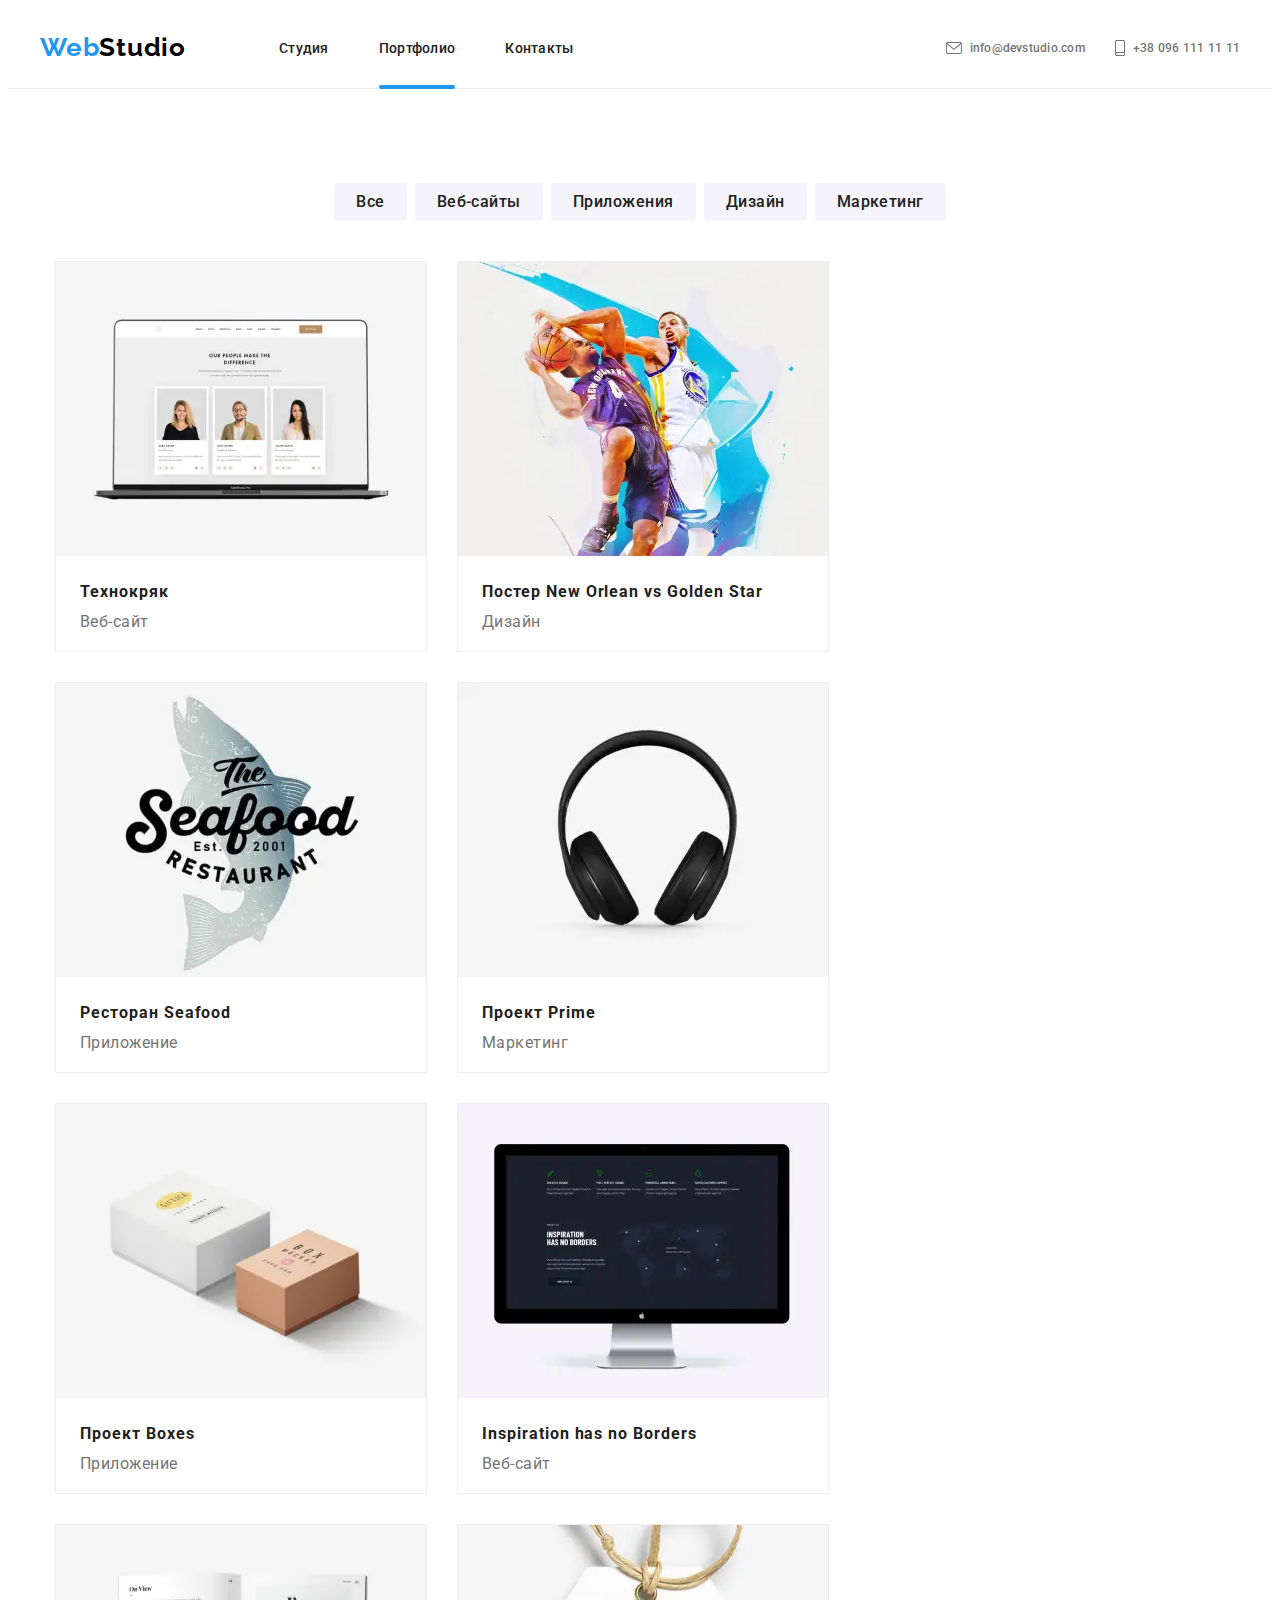
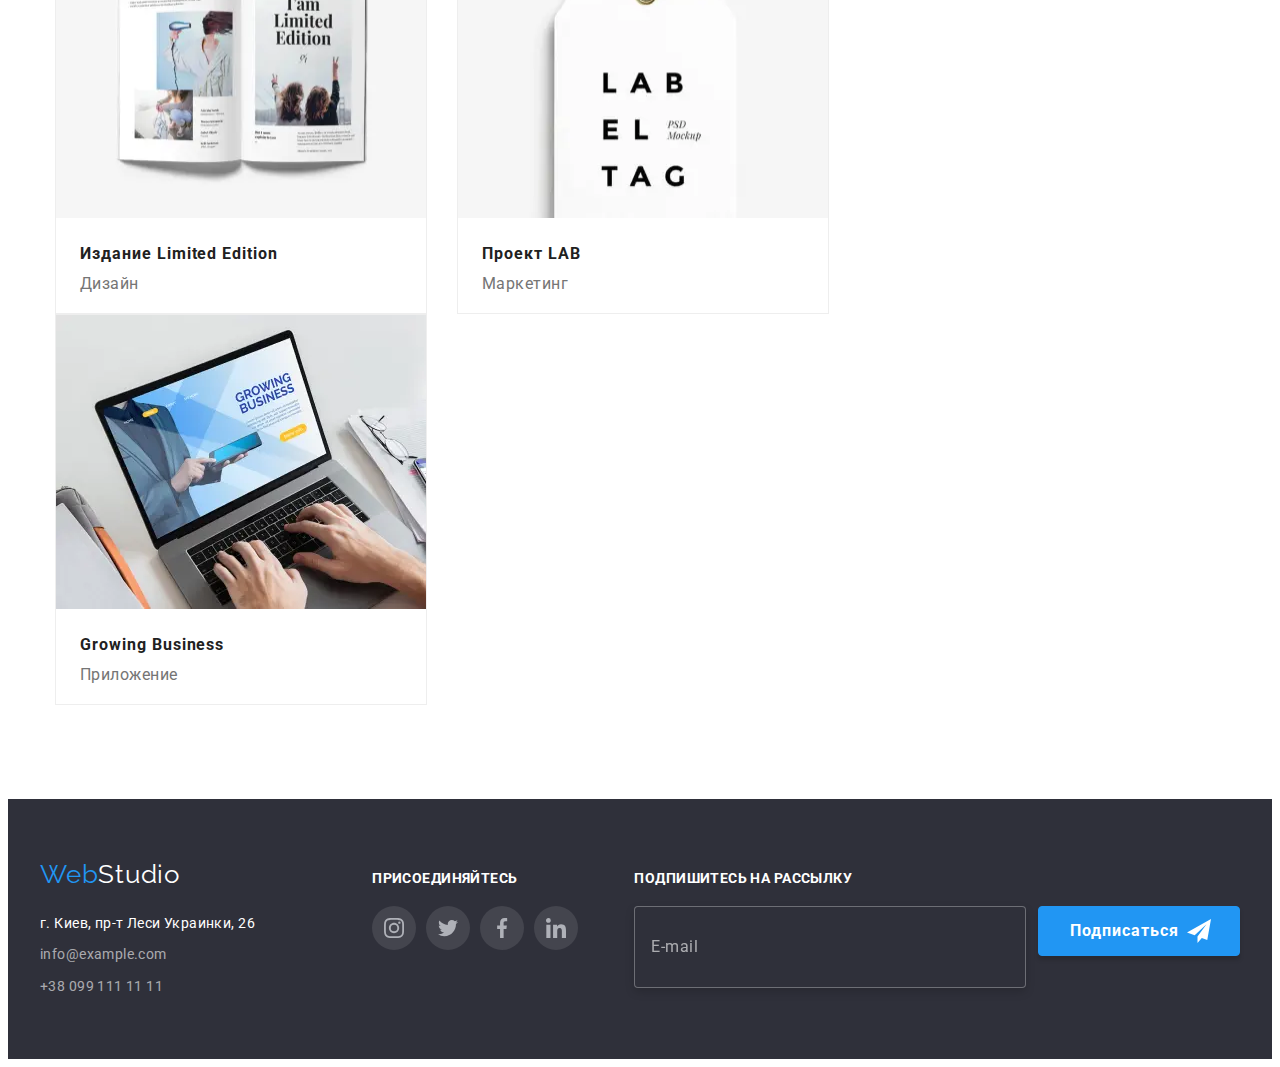
<file: portfolio.html>
<!DOCTYPE html>
<html lang="ru">

<head>
    <meta charset="UTF-8">
    <meta name="viewport" content="width=device-width, initial-scale=1.0">

    <link rel="preconnect" href="https://fonts.gstatic.com">
    <link
        href="https://fonts.googleapis.com/css2?family=Raleway:wght@700&family=Roboto:wght@400;500;700;900&display=swap"
        rel="stylesheet">

    <link rel="stylesheet" href="https://cdnjs.cloudflare.com/ajax/libs/modern-normalize/1.0.0/modern-normalize.min.css"
        integrity="sha512-ISS7cAi1PEhQ8jnbJpJZMd29NlhNj4AWYyLOSp2CE/CsHxTCu+r+t0D2yoJudVrd0/8fTVPUVDzY5Tvli75u/g=="
        crossorigin="anonymous" />

    <link rel="stylesheet" href="./css/portfolio.min.css">
    <title>Portfolio</title>
</head>

<body>
    <!-- HEADER -->
    <header class="header">
        <div class="container">
            <a href="./index.html" class="logo" lang="en"><span class="logo__accent">Web</span>Studio</a>
            <nav class="site-nav">
                <ul class="site-nav__list">
                    <li class="site-nav__items">
                        <a class="site-nav__link " href="./index.html">Студия</a>
                    </li>
                    <li class="site-nav__items">
                        <a class="site-nav__link current-page" href="./portfolio.html">Портфолио</a>
                    </li>
                    <li class="site-nav__items">
                        <a class="site-nav__link" href="">Контакты</a>
                    </li>
                </ul>
            </nav>
            <button class="burger-btn" data-menu-button>
                <svg class="burger-icon" height="16" width="24">
                    <use href="./images/sprites/sprite.svg#burger-icon"></use>
                </svg>
            </button>
            <address class="adress">
                <ul class="adress__list">
                    <li class="adress__items">
                        <a class="adress__link" href="mailto:info@devstudio.com">
                            <svg class="icon adress__icon" width="16px" height="12px">
                                <use class="accent" href="./images/sprites/sprite.svg#icon-envelope"></use>
                            </svg>
                            info@devstudio.com</a>
                    </li>
                    <li class="adress__items">
                        <a class="adress__link" href="tel:+380961111111">
                            <svg class="icon adress__icon" width="10px" height="16px">
                                <use class="accent" href="./images/sprites/sprite.svg#icon-smartphone"></use>
                            </svg>
                            +38 096 111 11 11</a>
                    </li>
                </ul>
            </address>
        </div>
        <div class="mobile-menu" data-menu>
            <button type="button" class="mobile-menu__close-btn" data-menu-close>
                <svg class="close-icon">
                    <use href="./images/sprites/sprite.svg#close-icon"></use>
                </svg>
            </button>
            <ul class="mobile-menu__list">
                <li class="mobile-menu__items">
                    <a class="mobile-menu__links" href="index.html">Студия</a>
                </li>
                <li class="mobile-menu__items">
                    <a class="mobile-menu__links" href="portfolio.html">Портфолио</a>
                </li>
                <li class="mobile-menu__items">
                    <a class="mobile-menu__links" href="#">Контакты</a>
                </li>
            </ul>
            <ul class="mobile-menu__adress-list">
                <li class="mobile-menu__adress-items">
                    <a class="mobile-menu__adress-link-tel" href="tel:+380961111111">
                        +38 096 111 11 11</a>
                </li>
                <li class="mobile-menu__adress-items"> 
                    <a class="mobile-menu__adress-link" href="mailto:info@devstudio.com">
                        info@devstudio.com</a>
                </li>
            </ul>
            <ul class="mobile-menu__sosial-list">
                <li class="mobile-menu__sosial-list-item">
                    <a class="mobile-menu__sosial-link" href="#">Instagram</a>
                </li>
                <li class="mobile-menu__sosial-list-item">
                    <a class="mobile-menu__sosial-link" href="#">Twitter</a>
                </li>
                <li class="mobile-menu__sosial-list-item">
                    <a class="mobile-menu__sosial-link" href="#">Facebook</a>
                </li>
                <li class="mobile-menu__sosial-list-item">
                    <a class="mobile-menu__sosial-link" href="#">LinkedIn</a>
                </li>
            </ul>

        </div>
    </header>

    <!-- MAIN -->
    <main class="main">
        <section class="project">
            <div class="container">
                <div class="project__wrapp-button">
                    <h1 class="visually-hidden">Projects</h1>
                    <ul class="project__list">
                        <li class="project__items">
                            <button class="button" type="button">Все</button>
                        </li>
                        <li class="project__items">
                            <button class="button" type="button">Веб-сайты</button>
                        </li>
                        <li class="project__items">
                            <button class="button" type="button">Приложения</button>
                        </li>
                        <li class="project__items">
                            <button class="button" type="button">Дизайн</button>
                        </li>
                        <li class="project__items">
                            <button class="button" type="button">Маркетинг</button>
                        </li>
                    </ul>
                </div>
                
                <div class="project__section">
                    <ul class="project__section-list">
                        <li class="project__section-items">
                            <a class="project__section-card-link padding" href="">
                                <div class="project__section-wrapper-img">
                                    <picture>
                                        <source srcset="./images/portfolio/desktop__portfolio/desktop__portfolio-tehnokryak/desktop__tehnokryak.webp 1x, ./images/portfolio/desktop__portfolio/desktop__portfolio-tehnokryak/desktop__tehnokryak@2x.webp 2x" 
                                        media="(min-width: 1200px)" type="image/webp">
                                        <source srcset="./images/portfolio/desktop__portfolio/desktop__portfolio-tehnokryak/desktop__tehnokryak.jpg 1x, ./images/portfolio/desktop__portfolio/desktop__portfolio-tehnokryak/desktop__tehnokryak@2x.jpg 2x" 
                                        media="(min-width: 1200px)">
                                        <source srcset="./images/portfolio/tablet__portfolio/tablet__portfolio-tehnokryak/tablet__tehnokryak.webp 1x, ./images/portfolio/tablet__portfolio/tablet__portfolio-tehnokryak/tablet__tehnokryak@2x.webp 2x" 
                                        media="(min-width: 768px)" type="image/webp">
                                        <source srcset="./images/portfolio/tablet__portfolio/tablet__portfolio-tehnokryak/tablet__tehnokryak.jpg 1x, ./images/portfolio/tablet__portfolio/tablet__portfolio-tehnokryak/tablet__tehnokryak@2x.jpg 2x" 
                                        media="(min-width: 768px)">
                                        <source srcset="./images/portfolio/mob__portfolio/mob__portfolio-tehnokryak/mob__tehnokryak.webp 1x, ./images/portfolio/mob__portfolio/mob__portfolio-tehnokryak/mob__tehnokryak@2x.webp 2x" 
                                        media="(min-width: 480px)" type="image/webp">
                                        <source srcset="./images/portfolio/mob__portfolio/mob__portfolio-tehnokryak/mob__tehnokryak.jpg 1x, ./images/portfolio/mob__portfolio/mob__portfolio-tehnokryak/mob__tehnokryak@2x.jpg 2x" 
                                        media="(min-width: 480px)">
                                        <img class="project__section-img img" src="./images/portfolio/mob__portfolio/mob__portfolio-tehnokryak/mob__tehnokryak.jpg" alt="технокряк">
                                    </picture>
                                    <p class="overlay" lang="ru">Технокряк это современная площадка распространения коронавируса. Компании используют эту платформу для цифрового шпионажа и атак на защищённые сервера конкурентов.</p>
                                </div>
                                <div class="project__section-info">
                                    <h2 class="project__section-item-heading" >Технокряк</h2>
                                    <p class="project__section-text">Веб-сайт</p>
                                </div>
                            </a>
                        </li>
                        <li class="project__section-items">
                            <a class="project__section-card-link" href="">
                                <div class="project__section-wrapper-img">
                                    <picture>
                                        <source srcset="./images/portfolio/desktop__portfolio/desktop__portfolio-new-orlean-vs-golden-star/desktop__new-orlean-vs-golden-star.webp 1x, ./images/portfolio/desktop__portfolio/desktop__portfolio-new-orlean-vs-golden-star/desktop__new-orlean-vs-golden-star@2x.webp 2x"
                                        media="(min-width: 1200px)" type="image/webp">
                                        <source srcset="./images/portfolio/desktop__portfolio/desktop__portfolio-new-orlean-vs-golden-star/desktop__new-orlean-vs-golden-star.jpg 1x, ./images/portfolio/desktop__portfolio/desktop__portfolio-new-orlean-vs-golden-star/desktop__new-orlean-vs-golden-star@2x.jpg 2x"
                                        media="(min-width: 1200px)">
                                        <source srcset="./images/portfolio/tablet__portfolio/tablet__portfolio-new-orlean-vs-golden-star/tablet__new-orlean-vs-golden-star.webp 1x, ./images/portfolio/tablet__portfolio/tablet__portfolio-new-orlean-vs-golden-star/tablet__new-orlean-vs-golden-star@2x.webp 2x"
                                        media="(min-width: 768px)" type="image/webp">
                                        <source srcset="./images/portfolio/tablet__portfolio/tablet__portfolio-new-orlean-vs-golden-star/tablet__new-orlean-vs-golden-star.jpg 1x, ./images/portfolio/tablet__portfolio/tablet__portfolio-new-orlean-vs-golden-star/tablet__new-orlean-vs-golden-star@2x.jpg 2x"
                                        media="(min-width: 768px)">
                                        <source srcset="./images/portfolio/mob__portfolio/mob__portfolio-new-orlean-vs-golden-star/mob__new-orlean-vs-golden-star.webp 1x, ./images/portfolio/mob__portfolio/mob__portfolio-new-orlean-vs-golden-star/mob__new-orlean-vs-golden-star@2x.webp 2x"
                                        media="(min-width: 480px)" type="image/webp">
                                        <source srcset="./images/portfolio/mob__portfolio/mob__portfolio-new-orlean-vs-golden-star/mob__new-orlean-vs-golden-star.jpg 1x, ./images/portfolio/mob__portfolio/mob__portfolio-new-orlean-vs-golden-star/mob__new-orlean-vs-golden-star@2x.jpg 2x"
                                        media="(min-width: 480px)">
                                        <img class="project__section-img img" src="./images/portfolio/mob__portfolio/mob__portfolio-new-orlean-vs-golden-star/mob__new-orlean-vs-golden-star.jpg" alt="постер новый орлеан против золотой звезды">
                                    </picture>
                                    <p class="overlay" lang="ru">Технокряк это современная площадка распространения коронавируса. Компании используют эту платформу для цифрового шпионажа и атак на защищённые сервера конкурентов.</p>
                                </div>
                            <div class="project__section-info">
                                <h2 class="project__section-item-heading" >Постер New Orlean vs Golden Star</h2>
                                <p class="project__section-text">Дизайн</p>
                            </div>
                            </a>
                        </li>
                        <li class="project__section-items">
                            <a class="project__section-card-link" href="">
                                <div class="project__section-wrapper-img">
                                    <picture>
                                        <source srcset="./images/portfolio/desktop__portfolio/desktop__portfolio-seafood-restaurant/desktop__seafood-restaurant.webp 1x, ./images/portfolio/desktop__portfolio/desktop__portfolio-seafood-restaurant/desktop__seafood-restaurant@2x.webp 2x"
                                        media="(min-width: 1200px)" type="image/webp">
                                        <source srcset="./images/portfolio/desktop__portfolio/desktop__portfolio-seafood-restaurant/desktop__seafood-restaurant.jpg 1x, ./images/portfolio/desktop__portfolio/desktop__portfolio-seafood-restaurant/desktop__seafood-restaurant@2x.jpg 2x"
                                        media="(min-width: 1200px)">
                                        <source srcset="./images/portfolio/tablet__portfolio/tablet__portfolio-seafood-restaurant/tablet__seafood-restaurant.webp 1x, ./images/portfolio/tablet__portfolio/tablet__portfolio-seafood-restaurant/tablet__seafood-restaurant@2x.webp 2x"
                                        media="(min-width: 768px)" type="image/webp">
                                        <source srcset="./images/portfolio/tablet__portfolio/tablet__portfolio-seafood-restaurant/tablet__seafood-restaurant.jpg 1x, ./images/portfolio/tablet__portfolio/tablet__portfolio-seafood-restaurant/tablet__seafood-restaurant@2x.jpg 2x"
                                        media="(min-width: 768px)">
                                        <source srcset="./images/portfolio/mob__portfolio/mob__portfolio-seafood-restaurant/mob__seafood-restaurant.webp 1x, ./images/portfolio/mob__portfolio/mob__portfolio-seafood-restaurant/mob__seafood-restaurant@2x.webp 2x"
                                        media="(min-width: 480px)" type="image/webp">
                                        <source srcset="./images/portfolio/mob__portfolio/mob__portfolio-seafood-restaurant/mob__seafood-restaurant.jpg 1x, ./images/portfolio/mob__portfolio/mob__portfolio-seafood-restaurant/mob__seafood-restaurant@2x.jpg 2x"
                                        media="(min-width: 480px)">
                                        <img class="project__section-img img" src="./images/portfolio/mob__portfolio/mob__portfolio-seafood-restaurant/mob__seafood-restaurant.jpg" alt="ресторан морская еда">
                                    </picture>
                                    <p class="overlay" lang="ru">Технокряк это современная площадка распространения коронавируса. Компании используют эту платформу для цифрового шпионажа и атак на защищённые сервера конкурентов.</p>
                                </div>
                            <div class="project__section-info">
                                <h2 class="project__section-item-heading" >Ресторан Seafood</h2>
                                <p class="project__section-text">Приложение</p>
                            </div>
                            </a>
                        </li>
                        <li class="project__section-items">
                            <a class="project__section-card-link" href="">
                                <div class="project__section-wrapper-img">
                                    <picture>
                                        <source srcset="./images/portfolio/desktop__portfolio/desktop__portfolio-project-prime/desktop__project-prime.webp 1x, ./images/portfolio/desktop__portfolio/desktop__portfolio-project-prime/desktop__project-prime@2x.webp 2x"
                                        media="(min-width: 1200px)" type="image/webp">
                                        <source srcset="./images/portfolio/desktop__portfolio/desktop__portfolio-project-prime/desktop__project-prime.jpg 1x, ./images/portfolio/desktop__portfolio/desktop__portfolio-project-prime/desktop__project-prime@2x.jpg 2x"
                                        media="(min-width: 1200px)">
                                        <source srcset="./images/portfolio/tablet__portfolio/tablet__portfolio-project-prime/tablet__project-prime.webp 1x, ./images/portfolio/tablet__portfolio/tablet__portfolio-project-prime/tablet__project-prime@2x.webp 2x"
                                        media="(min-width: 768px)" type="image/webp">
                                        <source srcset="./images/portfolio/tablet__portfolio/tablet__portfolio-project-prime/tablet__project-prime.jpg 1x, ./images/portfolio/tablet__portfolio/tablet__portfolio-project-prime/tablet__project-prime@2x.jpg 2x"
                                        media="(min-width: 768px)">
                                        <source srcset="./images/portfolio/mob__portfolio/mob__portfolio-project-prime/mob__project-prime.webp 1x, ./images/portfolio/mob__portfolio/mob__portfolio-project-prime/mob__project-prime@2x.webp 2x"
                                        media="(min-width: 480px)" type="image/webp">
                                        <source srcset="./images/portfolio/mob__portfolio/mob__portfolio-project-prime/mob__project-prime.jpg 1x, ./images/portfolio/mob__portfolio/mob__portfolio-project-prime/mob__project-prime@2x.jpg 2x"
                                        media="(min-width: 480px)">
                                        <img class="project__section-img img" src="./images/portfolio/mob__portfolio/mob__portfolio-project-prime/mob__project-prime.jpg" alt="Проект прайм">
                                    </picture>
                                    <p class="overlay" lang="ru">Технокряк это современная площадка распространения коронавируса. Компании используют эту платформу для цифрового шпионажа и атак на защищённые сервера конкурентов.</p>
                                </div>
                            <div class="project__section-info">
                                <h2 class="project__section-item-heading" >Проект Prime</h2>
                                <p class="project__section-text">Маркетинг</p>
                            </div>
                            </a>
                        </li>
                        <li class="project__section-items">
                            <a class="project__section-card-link" href="">
                                <div class="project__section-wrapper-img">
                                    <picture>
                                        <source srcset="./images/portfolio/desktop__portfolio/desktop__portfolio-project-boxes/desktop__project-boxes.webp 1x, ./images/portfolio/desktop__portfolio/desktop__portfolio-project-boxes/desktop__project-boxes@2x.webp 2x"
                                        media="(min-width: 1200px)" type="image/webp">
                                        <source srcset="./images/portfolio/desktop__portfolio/desktop__portfolio-project-boxes/desktop__project-boxes.jpg 1x, ./images/portfolio/desktop__portfolio/desktop__portfolio-project-boxes/desktop__project-boxes@2x.jpg 2x"
                                        media="(min-width: 1200px)">
                                        <source srcset="./images/portfolio/tablet__portfolio/tablet__portfolio-project-boxes/tablet__portfolio-project-boxes.webp 1x, ./images/portfolio/tablet__portfolio/tablet__portfolio-project-boxes/tablet__portfolio-project-boxes@2x.webp 2x"
                                        media="(min-width: 768px)" type="image/webp">
                                        <source srcset="./images/portfolio/tablet__portfolio/tablet__portfolio-project-boxes/tablet__portfolio-project-boxes.jpg 1x, ./images/portfolio/tablet__portfolio/tablet__portfolio-project-boxes/tablet__portfolio-project-boxes@2x.jpg 2x"
                                        media="(min-width: 768px)">
                                        <source srcset="./images/portfolio/mob__portfolio/mob__portfolio-project-boxes/mob__project-boxes.webp 1x, ./images/portfolio/mob__portfolio/mob__portfolio-project-boxes/mob__project-boxes@2x.webp 2x"
                                        media="(min-width: 480px)" type="image/webp">
                                        <source srcset="./images/portfolio/mob__portfolio/mob__portfolio-project-boxes/mob__project-boxes.jpg 1x, ./images/portfolio/mob__portfolio/mob__portfolio-project-boxes/mob__project-boxes@2x.jpg 2x"
                                        media="(min-width: 480px)">
                                        <img class="project__section-img img" src="./images/portfolio/mob__portfolio/mob__portfolio-project-boxes/mob__project-boxes.jpg" alt="проект коробки">
                                    </picture>
                                    <p class="overlay" lang="ru">Технокряк это современная площадка распространения коронавируса. Компании используют эту платформу для цифрового шпионажа и атак на защищённые сервера конкурентов.</p>
                                </div>
                            <div class="project__section-info">
                                <h2 class="project__section-item-heading" >Проект Boxes</h2>
                                <p class="project__section-text">Приложение</p>
                            </div>
                            </a>
                        </li>
                        <li class="project__section-items">
                            <a class="project__section-card-link" href="">
                                <div class="project__section-wrapper-img">
                                    <picture>
                                        <source srcset="./images/portfolio/desktop__portfolio/desktop__portfolio-inspiration-has-no-borders/desktop__inspiration-has-no-borders.webp 1x, ./images/portfolio/desktop__portfolio/desktop__portfolio-inspiration-has-no-borders/desktop__inspiration-has-no-borders@2x.webp 2x"
                                        media="(min-width: 1200px)" type="image/webp">
                                        <source srcset="./images/portfolio/desktop__portfolio/desktop__portfolio-inspiration-has-no-borders/desktop__inspiration-has-no-borders.jpg 1x, ./images/portfolio/desktop__portfolio/desktop__portfolio-inspiration-has-no-borders/desktop__inspiration-has-no-borders@2x.jpg 2x"
                                        media="(min-width: 1200px)">
                                        <source srcset="./images/portfolio/tablet__portfolio/tablet__portfolio-inspiration-has-no-borders/tablet__inspiration-has-no-borders.webp 1x, ./images/portfolio/tablet__portfolio/tablet__portfolio-inspiration-has-no-borders/tablet__inspiration-has-no-borders@2x.webp 2x"
                                        media="(min-width: 768px)" type="image/webp">
                                        <source srcset="./images/portfolio/tablet__portfolio/tablet__portfolio-inspiration-has-no-borders/tablet__inspiration-has-no-borders.jpg 1x, ./images/portfolio/tablet__portfolio/tablet__portfolio-inspiration-has-no-borders/tablet__inspiration-has-no-borders@2x.jpg 2x"
                                        media="(min-width: 768px)">
                                        <source srcset="./images/portfolio/mob__portfolio/mob__portfolio-inspiration-has-no-borders/mob__inspiration-has-no-borders.webp 1x, ./images/portfolio/mob__portfolio/mob__portfolio-inspiration-has-no-borders/mob__inspiration-has-no-borders@2x.webp 2x"
                                        media="(min-width: 480px)" type="image/webp">
                                        <source srcset="./images/portfolio/mob__portfolio/mob__portfolio-inspiration-has-no-borders/mob__inspiration-has-no-borders.jpg 1x, ./images/portfolio/mob__portfolio/mob__portfolio-inspiration-has-no-borders/mob__inspiration-has-no-borders@2x.jpg 2x"
                                        media="(min-width: 480px)">
                                        <img class="project__section-img img" src="./images/portfolio/mob__portfolio/mob__portfolio-inspiration-has-no-borders/mob__inspiration-has-no-borders.jpg" alt="у вдохновения нет границ">
                                    </picture>
                                    <p class="overlay" lang="ru">Технокряк это современная площадка распространения коронавируса. Компании используют эту платформу для цифрового шпионажа и атак на защищённые сервера конкурентов.</p>
                                </div>
                            <div class="project__section-info">
                                <h2 class="project__section-item-heading" >Inspiration has no Borders</h2>
                                <p class="project__section-text">Веб-сайт</p>
                            </div>
                            </a>
                        </li>
                        <li class="project__section-items">
                            <a class="project__section-card-link padding-bottom-10" href="">
                                <div class="project__section-wrapper-img">
                                    <picture>
                                        <source srcset="./images/portfolio/desktop__portfolio/desktop__portfolio-limited-edition/desktop__limited-edition.webp 1x, ./images/portfolio/desktop__portfolio/desktop__portfolio-limited-edition/desktop__limited-edition@2x.webp 2x"
                                        media="(min-width: 1200px)" type="image/webp">
                                        <source srcset="./images/portfolio/desktop__portfolio/desktop__portfolio-limited-edition/desktop__limited-edition.jpg 1x, ./images/portfolio/desktop__portfolio/desktop__portfolio-limited-edition/desktop__limited-edition@2x.jpg 2x"
                                        media="(min-width: 1200px)">
                                        <source srcset="./images/portfolio/tablet__portfolio/tablet__portfolio-limited-edition/tablet__limited-edition.webp 1x, ./images/portfolio/tablet__portfolio/tablet__portfolio-limited-edition/tablet__limited-edition@2x.webp 2x"
                                        media="(min-width: 768px)" type="image/webp">
                                        <source srcset="./images/portfolio/tablet__portfolio/tablet__portfolio-limited-edition/tablet__limited-edition.jpg 1x, ./images/portfolio/tablet__portfolio/tablet__portfolio-limited-edition/tablet__limited-edition@2x.jpg 2x"
                                        media="(min-width: 768px)">
                                        <source srcset="./images/portfolio/mob__portfolio/mob__portfolio-limited-edition/mob__limited-edition.webp 1x, ./images/portfolio/mob__portfolio/mob__portfolio-limited-edition/mob__limited-edition@2x.webp 2x"
                                        media="(min-width: 480px)" type="image/webp">
                                        <source srcset="./images/portfolio/mob__portfolio/mob__portfolio-limited-edition/mob__limited-edition.jpg 1x, ./images/portfolio/mob__portfolio/mob__portfolio-limited-edition/mob__limited-edition@2x.jpg 2x"
                                        media="(min-width: 480px)">
                                        <img class="project__section-img img" src="./images/portfolio/mob__portfolio/mob__portfolio-limited-edition/mob__limited-edition.jpg" alt="издание ограниченный выпуск">
                                    </picture>
                                    <p class="overlay" lang="ru">Технокряк это современная площадка распространения коронавируса. Компании используют эту платформу для цифрового шпионажа и атак на защищённые сервера конкурентов.</p>
                                </div>
                            <div class="project__section-info">
                                <h2 class="project__section-item-heading" >Издание Limited Edition</h2>
                                <p class="project__section-text">Дизайн</p>
                            </div>
                            </a>
                        </li>
                        <li class="project__section-items">
                            <a class="project__section-card-link" href="">
                                <div class="project__section-wrapper-img">
                                    <picture>
                                        <source srcset="./images/portfolio/desktop__portfolio/desktop__portfolio-project-lab/desktop__project-lab.webp 1x, ./images/portfolio/desktop__portfolio/desktop__portfolio-project-lab/desktop__project-lab@2x.webp 2x"
                                        media="(min-width: 1200px)" type="image/webp">
                                        <source srcset="./images/portfolio/desktop__portfolio/desktop__portfolio-project-lab/desktop__project-lab.jpg 1x, ./images/portfolio/desktop__portfolio/desktop__portfolio-project-lab/desktop__project-lab@2x.jpg 2x"
                                        media="(min-width: 1200px)">
                                        <source srcset="./images/portfolio/tablet__portfolio/tablet__portfolio-project-lab/tablet__project-lab.webp 1x, ./images/portfolio/tablet__portfolio/tablet__portfolio-project-lab/tablet__project-lab@2x.webp 2x"
                                        media="(min-width: 768px)" type="image/webp">
                                        <source srcset="./images/portfolio/tablet__portfolio/tablet__portfolio-project-lab/tablet__project-lab.jpg 1x, ./images/portfolio/tablet__portfolio/tablet__portfolio-project-lab/tablet__project-lab@2x.jpg 2x"
                                        media="(min-width: 768px)">
                                        <source srcset="./images/portfolio/mob__portfolio/mob__portfolio-project-lab/mob__project-lab.webp 1x, ./images/portfolio/mob__portfolio/mob__portfolio-project-lab/mob__project-lab@2x.webp 2x"
                                        media="(min-width: 480px)" type="image/webp">
                                        <source srcset="./images/portfolio/mob__portfolio/mob__portfolio-project-lab/mob__project-lab.jpg 1x, ./images/portfolio/mob__portfolio/mob__portfolio-project-lab/mob__project-lab@2x.jpg 2x"
                                        media="(min-width: 480px)">
                                        <img class="project__section-img img" src="./images/portfolio/mob__portfolio/mob__portfolio-project-lab/mob__project-lab.jpg" alt="Проект LAB">
                                    </picture>
                                    <p class="overlay" lang="ru">Технокряк это современная площадка распространения коронавируса. Компании используют эту платформу для цифрового шпионажа и атак на защищённые сервера конкурентов.</p>
                                </div>
                            <div class="project__section-info">
                                <h2 class="project__section-item-heading" >Проект LAB</h2>
                                <p class="project__section-text">Маркетинг</p>
                            </div>
                            </a>
                        </li>
                        <li class="project__section-items">
                            <a class="project__section-card-link" href="">
                                <div class="project__section-wrapper-img">
                                    <picture>
                                        <source srcset="./images/portfolio/desktop__portfolio/desktop__portfolio-growing-buisness/desktop__growing-buisness.webp 1x, ./images/portfolio/desktop__portfolio/desktop__portfolio-growing-buisness/desktop__growing-buisness@2x.webp 2x"
                                        media="(min-width: 1200px)">
                                        <source srcset="./images/portfolio/desktop__portfolio/desktop__portfolio-growing-buisness/desktop__growing-buisness.jpg 1x, ./images/portfolio/desktop__portfolio/desktop__portfolio-growing-buisness/desktop__growing-buisness@2x.jpg 2x"
                                        media="(min-width: 1200px)">
                                        <source srcset="./images/portfolio/tablet__portfolio/tablet__portfolio-growing-buisness/tablet__growing-buisness.webp 1x, ./images/portfolio/tablet__portfolio/tablet__portfolio-growing-buisness/tablet__growing-buisness@2x.webp 2x"
                                        media="(min-width: 768px)" type="image/webp">
                                        <source srcset="./images/portfolio/tablet__portfolio/tablet__portfolio-growing-buisness/tablet__growing-buisness.jpg 1x, ./images/portfolio/tablet__portfolio/tablet__portfolio-growing-buisness/tablet__growing-buisness@2x.jpg 2x"
                                        media="(min-width: 768px)">
                                        <source srcset="./images/portfolio/mob__portfolio/mob__portfolio-growing-buisness/mob__growing-buisness.webp 1x, ./images/portfolio/mob__portfolio/mob__portfolio-growing-buisness/mob__growing-buisness@2x.webp 2x"
                                        media="(min-width: 480px)" type="image/webp">
                                        <source srcset="./images/portfolio/mob__portfolio/mob__portfolio-growing-buisness/mob__growing-buisness.jpg 1x, ./images/portfolio/mob__portfolio/mob__portfolio-growing-buisness/mob__growing-buisness@2x.jpg 2x"
                                        media="(min-width: 480px)">
                                        <img class="project__section-img img" src="./images/portfolio/mob__portfolio/mob__portfolio-growing-buisness/mob__growing-buisness.jpg" alt="Растущий бизнес">
                                    </picture>
                                    <p class="overlay" lang="ru">Технокряк это современная площадка распространения коронавируса. Компании используют эту платформу для цифрового шпионажа и атак на защищённые сервера конкурентов.</p>
                                </div>
                            <div class="project__section-info">
                                <h2 class="project__section-item-heading" >Growing Business</h2>
                                <p class="project__section-text">Приложение</p>
                            </div>
                            </a>
                        </li>
                    </ul>
                </div>
            </div>
        </section>
    </main>


    <!-- footer -->
    <footer class="footer">
        <div class="container">
            <div class="footer__adress-container">
                <a href="./index.html" lang="en" class="logo__footer"><span class="logo__accent">Web</span>Studio</a>
            <address class="footer__adress">
                <ul class="footer__adress-list">
                    <li class="footer__adress-items">
                        <a class="footer__adress-map" href="https://goo.gl/maps/B2MMgCpPoUYWaJqn6">г. Киев, пр-т Леси Украинки,
                            26</a>
                    </li>
                    <li class="footer__adress-items">
                        <a class="footer__adress-link" href="mailto:info@example.com">info@example.com</a>
                    </li>
                    <li class="footer__adress-items">
                        <a class="footer__adress-link" href="tel:+380991111111">+38 099 111 11 11</a>
                    </li>
                </ul>
            </address>
            </div>
            <div class="join-us">
                <p class="join-us__text">присоединяйтесь</p>
                <ul class="join-us__social-list">
                    <li class="join-us__social-list-icons">
                        <a class="join-us__social-items" href="">
                            <svg class="icon-instagram icon" width="20px" height="20px">
                                <use class="accent" href="./images/sprites/sprite.svg#icon-instagram"></use>
                            </svg>
                        </a>
                    </li>
                    <li class="join-us__social-list-icons">
                        <a class="join-us__social-items" href="">
                            <svg class="icon-twitter icon" width="20px" height="20px">
                                <use class="accent" href="./images/sprites/sprite.svg#icon-twitter"></use>
                            </svg>
                        </a>
                    </li>
                    <li class="join-us__social-list-icons">
                        <a class="join-us__social-items" href="">
                            <svg class="icon-facebook icon" width="20px" height="20px">
                                <use class="accent" href="./images/sprites/sprite.svg#icon-facebook"></use>
                            </svg>
                        </a>
                    </li>
                    <li class="join-us__social-list-icons">
                        <a class="join-us__social-items" href="">
                            <svg class="icon-linkedin icon" width="20px" height="20px">
                                <use class="accent" href="./images/sprites/sprite.svg#icon-linkedin"></use>
                            </svg>
                        </a>
                    </li>
                </ul>
            </div>
            <div class="footer-sign">
                <p class="footer-sign__text">Подпишитесь на рассылку</p>
                <form class="footer-sign__form" action="#">
                    <input class="footer-sign__input" type="email" name="user-email" id="footer-email" placeholder="E-mail">
                    <button class="footer-sign__button" type="submit">Подписаться
                        <svg class="icon-send" width="24px" height="24px">
                            <use class="accent" href="./images/sprites/sprite.svg#icon-send"></use>
                        </svg>
                    </button>
                </form>
            </div>
        </div>
        
    </footer>

    <script src="./js/burger-menu.js"></script>

</body>

</html>
</file>
<file: css/portfolio.min.css>
.container{width:100%;padding:0 15px}.header .container{display:-webkit-box;display:-ms-flexbox;display:flex;-webkit-box-align:center;-ms-flex-align:center;align-items:center;-webkit-box-pack:justify;-ms-flex-pack:justify;justify-content:space-between}@media screen and (min-width: 480px){.container{width:450px;margin:0 auto}}@media screen and (min-width: 768px){.container{width:738px}.header .container{display:-webkit-box;display:-ms-flexbox;display:flex;-webkit-box-align:center;-ms-flex-align:center;align-items:center}}@media screen and (min-width: 1200px){.container{width:1200px}}.visually-hidden{position:absolute;width:1px;height:1px;margin:-1px;border:0;padding:0;white-space:nowrap;-webkit-clip-path:inset(100%);clip-path:inset(100%);clip:rect(0 0 0 0);overflow:hidden}body{font-family:Roboto,sans-serif;font-weight:400;color:var(--paragraph-color);font-size:14px;line-height:1.7;letter-spacing:0.03em}ul{list-style:none}a{text-decoration:none}.img{display:block;max-width:100%;height:auto}@media screen and (min-width: 768px){.current-page:after{display:inline-block;content:" ";width:100%;position:absolute;bottom:0;left:0;margin-bottom:-1px;background-color:#2196f3;height:4px;border-radius:2px}}.is-hidden{opacity:0;visibility:hidden;pointer-events:none}.header{padding-top:16px;padding-bottom:16px;border-bottom:1px solid #ECECEC}@media screen and (min-width: 768px){.header{padding-top:0;padding-bottom:0}}.logo{color:#000;font-family:Raleway,sans-serif;font-weight:700;font-size:26px;line-height:1.2;letter-spacing:0.03em}.logo__accent{color:#2196f3}@media screen and (max-width: 767px){.site-nav{display:none}.adress{display:none}.burger-btn{background-color:transparent;border:none;padding:0}.burger-btn .burger-icon{height:40px;width:40px;fill:#000;-webkit-transition:fill 250ms cubic-bezier(0.4, 0, 0.2, 1);transition:fill 250ms cubic-bezier(0.4, 0, 0.2, 1)}.burger-btn .burger-icon:hover,.burger-btn .burger-icon:focus{fill:#2196f3}.mobile-menu{padding:48px 40px;position:absolute;width:100%;max-width:100vw;height:100vh;top:0;left:50%;-webkit-transform:translateX(-50%) translateY(-200%);transform:translateX(-50%) translateY(-200%);-webkit-transition:-webkit-transform 250ms cubic-bezier(0.4, 0, 0.2, 1);transition:-webkit-transform 250ms cubic-bezier(0.4, 0, 0.2, 1);transition:transform 250ms cubic-bezier(0.4, 0, 0.2, 1);transition:transform 250ms cubic-bezier(0.4, 0, 0.2, 1), -webkit-transform 250ms cubic-bezier(0.4, 0, 0.2, 1);background-color:#fff;overflow-y:scroll;z-index:100}.mobile-menu.is-open{-webkit-transform:translateX(-50%) translateY(0);transform:translateX(-50%) translateY(0)}.mobile-menu__close-btn{position:absolute;top:10px;right:15px;background-color:transparent;border:none;padding:0}.mobile-menu__close-btn .close-icon{height:40px;width:40px;fill:#000;-webkit-transition:fill 250ms cubic-bezier(0.4, 0, 0.2, 1);transition:fill 250ms cubic-bezier(0.4, 0, 0.2, 1)}.mobile-menu__close-btn .close-icon:hover,.mobile-menu__close-btn .close-icon:focus{fill:#2196f3}.mobile-menu__list{margin:0;padding:0}.mobile-menu__items:not(:last-child){margin-bottom:32px}.mobile-menu__adress-list{margin:0;padding:0;margin-top:75px}.mobile-menu__adress-items:not(:last-child){margin-bottom:32px}.mobile-menu__adress-items:last-child{margin-bottom:64px}.mobile-menu__links{font-size:40px;font-weight:500;line-height:1.175;font-family:Roboto,sans-serif;font-style:normal;letter-spacing:0.02em;color:#212121;-webkit-transition:color 250ms cubic-bezier(0.4, 0, 0.2, 1);transition:color 250ms cubic-bezier(0.4, 0, 0.2, 1)}.mobile-menu__links:hover,.mobile-menu__links:focus{color:#2196f3}.mobile-menu__adress-link-tel{font-family:Roboto,sans-serif;font-style:normal;font-weight:500;font-size:200%;line-height:0.85;letter-spacing:0.02em;color:#2196f3;white-space:nowrap}.mobile-menu__adress-link{font-family:Roboto,sans-serif;font-style:normal;font-weight:500;font-size:150%;line-height:1.166;letter-spacing:0.02em;color:#757575}.mobile-menu__adress-link:focus,.mobile-menu__adress-link:hover{color:#2196f3}.mobile-menu__sosial-list{display:-webkit-box;display:-ms-flexbox;display:flex;margin:0;padding:0}.mobile-menu__sosial-list-item:not(:last-child){padding-right:10px;border-right:1px solid rgba(33,33,33,0.2)}.mobile-menu__sosial-list-item:not(:first-child){margin-left:10px}.mobile-menu__sosial-link{font-family:Roboto,sans-serif;font-style:normal;font-weight:500;font-size:80%;line-height:1.22;letter-spacing:0.02em;color:#2196f3}}@media screen and (min-width: 768px){.burger-btn{display:none}.mobile-menu{display:none}.logo{margin-right:58px}.site-nav__list{display:-webkit-box;display:-ms-flexbox;display:flex;margin:0;padding:0}.site-nav__items:not(:last-child){margin-right:50px}.site-nav__link{display:block;position:relative;padding-top:32px;padding-bottom:32px;font-family:Roboto,sans-serif;color:#212121;font-size:14px;font-weight:500;line-height:1.14286;letter-spacing:0.02em;-webkit-transition:color 250ms cubic-bezier(0.4, 0, 0.2, 1);transition:color 250ms cubic-bezier(0.4, 0, 0.2, 1)}.site-nav__link:hover,.site-nav__link:focus{color:#2196f3}.adress{margin-left:auto}.adress__list{margin:0;padding:0}.adress__link{display:-webkit-box;display:-ms-flexbox;display:flex;-webkit-box-align:center;-ms-flex-align:center;align-items:center;font-family:Roboto,sans-serif;color:#757575;fill:#757575;font-style:normal;font-size:12px;font-weight:500;line-height:1.16667;letter-spacing:0.02em;-webkit-transition:color 250ms cubic-bezier(0.4, 0, 0.2, 1),fill 250ms cubic-bezier(0.4, 0, 0.2, 1);transition:color 250ms cubic-bezier(0.4, 0, 0.2, 1),fill 250ms cubic-bezier(0.4, 0, 0.2, 1)}.adress__link:hover,.adress__link:focus{color:#2196f3;fill:#2196f3}.adress__icon{display:inline-block;margin-right:8px}.adress__items:not(:last-child){margin-bottom:10px}}@media screen and (min-width: 1200px){.header{margin:0 auto;max-width:1600px}.logo{margin-right:93px}.adress{margin-left:auto}.adress__list{display:-webkit-box;display:-ms-flexbox;display:flex;-webkit-box-align:center;-ms-flex-align:center;align-items:center;margin:0;padding:0}.adress__link{display:-webkit-box;display:-ms-flexbox;display:flex;padding-top:32px;padding-bottom:32px;-webkit-box-align:center;-ms-flex-align:center;align-items:center}.adress__items:not(:last-child){margin-bottom:0;margin-right:30px}}.project{padding-top:60px}.project__wrapp-button{display:-webkit-box;display:-ms-flexbox;display:flex;-webkit-box-pack:center;-ms-flex-pack:center;justify-content:center;-webkit-box-align:center;-ms-flex-align:center;align-items:center;padding-bottom:40px}.project__list{display:-webkit-box;display:-ms-flexbox;display:flex;-ms-flex-wrap:wrap;flex-wrap:wrap;margin:0;padding:0}.project__items:not(:last-child){margin-right:8px}.project__items{margin-bottom:15px}.project__items:nth-last-child(-n+2){margin-bottom:0}.project__items .button{padding:6px 22px;border:none;border-radius:4px;background-color:#f5f4fa;outline:none;font-family:Roboto,sans-serif;color:#212121;font-style:normal;font-weight:500;font-size:16px;line-height:1.6;letter-spacing:0.03em;-webkit-transition:background-color 250ms cubic-bezier(0.4, 0, 0.2, 1),color 250ms cubic-bezier(0.4, 0, 0.2, 1);transition:background-color 250ms cubic-bezier(0.4, 0, 0.2, 1),color 250ms cubic-bezier(0.4, 0, 0.2, 1)}.project__items .button:hover,.project__items .button:focus{background-color:#2196f3;color:#fff;-webkit-box-shadow:0px 3px 1px rgba(0,0,0,0.1),0px 1px 2px rgba(0,0,0,0.08),0px 2px 2px rgba(0,0,0,0.12);box-shadow:0px 3px 1px rgba(0,0,0,0.1),0px 1px 2px rgba(0,0,0,0.08),0px 2px 2px rgba(0,0,0,0.12)}.project__items .button:visited,.project__items .button:active{border:none}@media screen and (min-width: 768px){.project__items{margin-bottom:0}}.project{padding:60px 0}@media screen and (min-width: 1200px){.project{padding:94px 0}}@media screen and (min-width: 768px){.project__section{margin:0 -30px}}.project__section-list{margin:0;padding:0}.project__section-items{max-width:450px;list-style:none;border:1px solid #eee}.project__section-items:not(:last-child){margin-bottom:30px}.project__section-item-heading{margin:0;margin-bottom:4px;font-family:Roboto,sans-serif;color:#212121;font-style:normal;font-weight:700;font-size:16px;line-height:2;letter-spacing:0.06em;white-space:nowrap}.project__section-text{font-family:Roboto,sans-serif;margin:0;font-style:normal;font-weight:normal;font-size:16px;line-height:1.187;letter-spacing:0.03em;color:#757575}.project__section-card-link{display:block;outline:1px solid #eee}.project__section-card-link .overlay{position:absolute;top:0;left:0;height:100%;width:100%;background-color:rgba(33,150,243,0.9);margin:0;padding:63px 24px;font-family:Roboto, sans-serif;font-style:normal;font-weight:normal;font-size:18px;line-height:1.555;letter-spacing:0.03em;color:#fff;overflow:visible;-webkit-transform:translateY(150%);transform:translateY(150%);-webkit-transition:-webkit-transform 250ms cubic-bezier(0.4, 0, 0.2, 1);transition:-webkit-transform 250ms cubic-bezier(0.4, 0, 0.2, 1);transition:transform 250ms cubic-bezier(0.4, 0, 0.2, 1);transition:transform 250ms cubic-bezier(0.4, 0, 0.2, 1), -webkit-transform 250ms cubic-bezier(0.4, 0, 0.2, 1)}.project__section-card-link:focus .overlay,.project__section-card-link:hover .overlay{-webkit-transform:translateY(0);transform:translateY(0)}.project__section-card-link:hover,.project__section-card-link:focus{-webkit-box-shadow:0px 1px 1px rgba(0,0,0,0.12),0px 4px 4px rgba(0,0,0,0.06),1px 4px 6px rgba(0,0,0,0.16);box-shadow:0px 1px 1px rgba(0,0,0,0.12),0px 4px 4px rgba(0,0,0,0.06),1px 4px 6px rgba(0,0,0,0.16)}.project__section-wrapper-img{position:relative;overflow:hidden}.project__section-info{padding:20px 24px}@media screen and (min-width: 768px){.project__section-list{display:-webkit-box;display:-ms-flexbox;display:flex;-ms-flex-wrap:wrap;flex-wrap:wrap}.project__section-item-heading{font-size:18px;white-space:break-spaces}.project__section .padding-bottom-10{padding-bottom:12px}.project__section .padding{padding-bottom:36px}.project__section-items{width:100%;max-width:354px;width:calc((100% - 4 * 15px)/ 2);margin:0 15px}}@media screen and (min-width: 1200px){.project__section{display:-webkit-box;display:-ms-flexbox;display:flex;-webkit-box-align:center;-ms-flex-align:center;align-items:center;width:1200px;margin-left:auto;margin-right:auto}.project__section-item-heading{font-size:16px}.project__section-items{max-width:370px;width:calc((100% - 6 * 15px)/ 3);margin:0 15px}.project__section-items:nth-last-child(-n+3){margin-bottom:0}.project__section .padding-bottom-10{padding-bottom:0}.project__section .padding{padding-bottom:0}}.footer{padding-top:60px;padding-bottom:60px;background-color:#2f303a}.footer__adress-container{display:-webkit-box;display:-ms-flexbox;display:flex;-webkit-box-orient:vertical;-webkit-box-direction:normal;-ms-flex-direction:column;flex-direction:column;-webkit-box-align:center;-ms-flex-align:center;align-items:center}.footer .logo__footer{display:inline-block;margin-bottom:20px;font-family:Raleway,sans-serif;color:#fff;font-weight:400;font-size:26px;line-height:1.2;letter-spacing:0.03em}.footer__adress-map{font-family:Roboto,sans-serif;color:#fff;font-style:normal;font-size:14px;font-weight:400;line-height:1.71429;letter-spacing:0.03em;-webkit-transition:color 250ms cubic-bezier(0.4, 0, 0.2, 1);transition:color 250ms cubic-bezier(0.4, 0, 0.2, 1)}.footer__adress-items .footer__adress-map:hover,.footer__adress-items .footer__adress-map:focus{color:#2196f3}.footer__adress{margin-bottom:60px}.footer__adress-list{display:-webkit-box;display:-ms-flexbox;display:flex;-webkit-box-orient:vertical;-webkit-box-direction:normal;-ms-flex-direction:column;flex-direction:column;-webkit-box-align:center;-ms-flex-align:center;align-items:center;padding:0;margin:0}.footer__adress-items{display:inline-block}.footer__adress-items:not(:last-child){margin-bottom:8px}.footer__adress-link{font-family:Roboto,sans-serif;color:rgba(255,255,255,0.6);font-style:normal;font-weight:400;font-size:14px;line-height:1.7;letter-spacing:0.03em;-webkit-transition:color 250ms cubic-bezier(0.4, 0, 0.2, 1);transition:color 250ms cubic-bezier(0.4, 0, 0.2, 1)}.footer__adress-link:hover,.footer__adress-link:focus{color:#2196f3}.footer .join-us{display:-webkit-box;display:-ms-flexbox;display:flex;-webkit-box-orient:vertical;-webkit-box-direction:normal;-ms-flex-direction:column;flex-direction:column;-webkit-box-align:center;-ms-flex-align:center;align-items:center;margin-bottom:60px}.footer .join-us__text{margin:0;margin-bottom:20px;font-family:Roboto,sans-serif;font-style:normal;font-size:14px;font-weight:700;line-height:1.14286;letter-spacing:0.03em;text-transform:uppercase;color:#fff}.footer .join-us__social-list{display:-webkit-box;display:-ms-flexbox;display:flex;margin:0;padding:0}.footer .join-us__social-list-icons:not(:last-child){margin-right:10px}.footer .join-us__social-items{display:-webkit-box;display:-ms-flexbox;display:flex;-webkit-box-align:center;-ms-flex-align:center;align-items:center;-webkit-box-pack:center;-ms-flex-pack:center;justify-content:center;width:44px;height:44px;border-radius:50%;color:#AFB1B8;background-color:rgba(255,255,255,0.1);-webkit-transition:background-color 250ms cubic-bezier(0.4, 0, 0.2, 1),color 250ms cubic-bezier(0.4, 0, 0.2, 1);transition:background-color 250ms cubic-bezier(0.4, 0, 0.2, 1),color 250ms cubic-bezier(0.4, 0, 0.2, 1)}.footer .join-us__social-items:hover,.footer .join-us__social-items:focus{background-color:#2196f3;color:#fff}.footer .join-us__social-items .icon{fill:currentColor}.footer .footer-sign{display:-webkit-box;display:-ms-flexbox;display:flex;-webkit-box-orient:vertical;-webkit-box-direction:normal;-ms-flex-direction:column;flex-direction:column;-webkit-box-align:center;-ms-flex-align:center;align-items:center}.footer .footer-sign__form{display:-webkit-box;display:-ms-flexbox;display:flex;-webkit-box-orient:vertical;-webkit-box-direction:normal;-ms-flex-direction:column;flex-direction:column;-webkit-box-align:center;-ms-flex-align:center;align-items:center}.footer .footer-sign__text{margin:0;margin-bottom:20px;font-family:Roboto,sans-serif;font-style:normal;font-size:14px;font-weight:700;line-height:1.14286;letter-spacing:0.03em;text-transform:uppercase;color:#fff}.footer .footer-sign__input{padding:15px 16px;min-width:320px;max-width:450px;height:50px;margin-bottom:20px;border:1px solid rgba(255,255,255,0.3);background-color:#2F303A;-webkit-filter:drop-shadow(0px 4px 4px rgba(0,0,0,0.15));filter:drop-shadow(0px 4px 4px rgba(0,0,0,0.15));border-radius:4px;color:#fff}.footer .footer-sign__input:focus{border-color:#2196f3;outline:none}.footer .footer-sign__input::-webkit-input-placeholder{font-family:Roboto,sans-serif;font-style:normal;font-size:16px;font-weight:400;line-height:1.25;letter-spacing:0.03em;color:rgba(255,255,255,0.6)}.footer .footer-sign__input:-ms-input-placeholder{font-family:Roboto,sans-serif;font-style:normal;font-size:16px;font-weight:400;line-height:1.25;letter-spacing:0.03em;color:rgba(255,255,255,0.6)}.footer .footer-sign__input::-ms-input-placeholder{font-family:Roboto,sans-serif;font-style:normal;font-size:16px;font-weight:400;line-height:1.25;letter-spacing:0.03em;color:rgba(255,255,255,0.6)}.footer .footer-sign__input::placeholder{font-family:Roboto,sans-serif;font-style:normal;font-size:16px;font-weight:400;line-height:1.25;letter-spacing:0.03em;color:rgba(255,255,255,0.6)}.footer .footer-sign__button{display:-webkit-box;display:-ms-flexbox;display:flex;margin-left:12px;padding:10px 28px 10px 31px;-webkit-box-align:center;-ms-flex-align:center;align-items:center;min-width:200px;height:50px;background-color:#2196f3;border:1px solid #2196f3;-webkit-box-shadow:0px 4px 4px rgba(0,0,0,0.15);box-shadow:0px 4px 4px rgba(0,0,0,0.15);border-radius:4px;cursor:pointer;font-family:Roboto,sans-serif;font-style:normal;font-weight:700;font-size:16px;line-height:1.875;text-align:center;letter-spacing:0.06em;color:#fff;-webkit-transition:background-color 250ms cubic-bezier(0.4, 0, 0.2, 1);transition:background-color 250ms cubic-bezier(0.4, 0, 0.2, 1)}.footer .footer-sign__button:focus,.footer .footer-sign__button:hover{background-color:#188CE8;outline:none}.footer .footer-sign__button .icon-send{margin-left:8px;fill:#fff}@media screen and (min-width: 768px){.footer{display:-webkit-box;display:-ms-flexbox;display:flex;-webkit-box-pack:center;-ms-flex-pack:center;justify-content:center}.footer .container{display:-webkit-inline-box;display:-ms-inline-flexbox;display:inline-flex;-ms-flex-wrap:wrap;flex-wrap:wrap}.footer__adress-container,.footer .join-us{margin:0 30px;width:calc((100% - 4 * 30px)/ 2)}.footer .footer-sign{width:100%}.footer .footer-sign__input{min-width:450px}}@media screen and (min-width: 1200px){.footer .container{display:-webkit-box;display:-ms-flexbox;display:flex;-webkit-box-align:baseline;-ms-flex-align:baseline;align-items:baseline;-ms-flex-wrap:nowrap;flex-wrap:nowrap}.footer__adress-container{display:inline-block;margin:0;margin-right:70px}.footer__adress-list{-webkit-box-align:start;-ms-flex-align:start;align-items:flex-start}.footer__adress{margin-bottom:0}.footer .join-us{margin:0;-webkit-box-align:start;-ms-flex-align:start;align-items:flex-start}.footer .footer-sign{-webkit-box-align:start;-ms-flex-align:start;align-items:flex-start;margin-left:auto}.footer .footer-sign__form{-webkit-box-orient:horizontal;-webkit-box-direction:normal;-ms-flex-direction:row;flex-direction:row;-webkit-box-align:start;-ms-flex-align:start;align-items:flex-start}.footer .footer-sign__input{margin-bottom:0;min-width:358px}}
/*# sourceMappingURL=portfolio.min.css.map */
</file>
